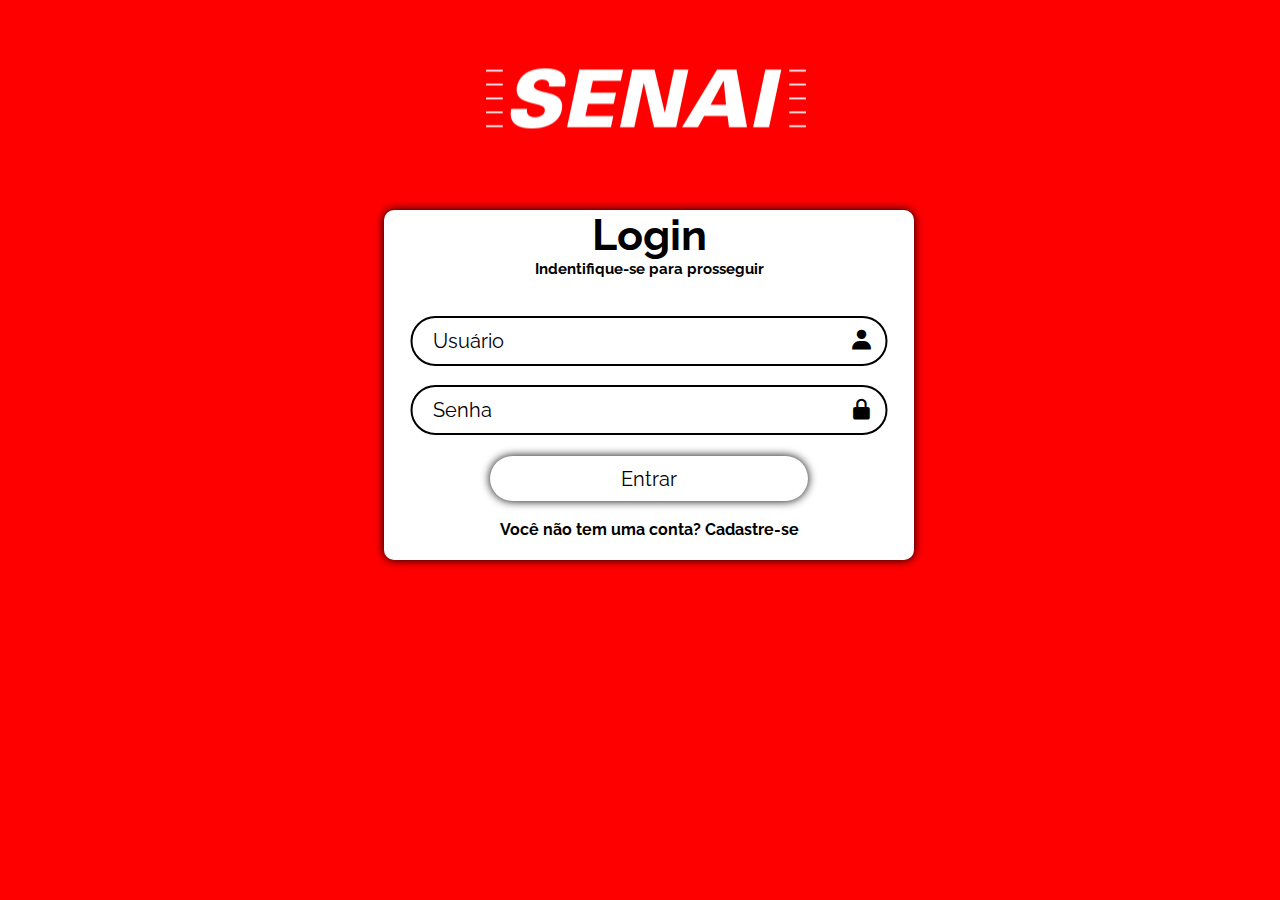
<file: index.html>
<!DOCTYPE html>
<html lang="pt-BR">

<head>
    <meta charset="UTF-8">
    <meta name="viewport" content="width=device-width, initial-scale=1.0">
    <title>Login</title>
    <link rel="stylesheet" href="login.css">
    <link href='https://unpkg.com/boxicons@2.1.4/css/boxicons.min.css' rel='stylesheet'>
</head>

<body>
    <h1><img src="SENAILOGO.png"></h1>
    <div class="wrapper">
        <form id="login-form">
            <h1>Login</h1>
            <h3>Indentifique-se para prosseguir</h3>
            <br><br>
            <div class="input-box">
                <input type="text" id="usuario" placeholder="Usuário" required>
                <i class='bx bxs-user'></i>
            </div>
            <br>
            <div class="input-box">
                <input type="password" id="senha" placeholder="Senha" required>
                <i class='bx bxs-lock-alt'></i>
            </div>

            <div class="Entrar">
                <button type="button" class="btn" onclick="entrar()">Entrar</button>
            </div>

            <div class="register-link">
                <p><br>Você não tem uma conta? <a href="cadastro.html">Cadastre-se</a></p>
            </div>
        </form>
    </div>

    <script>
        function entrar() {
            const usuario = document.getElementById('usuario').value;
            const senha = document.getElementById('senha').value;

            const usuariosPermitidos = {
                'Isabelle': '123',
                'Maria Clara': '321',
                'Vitor': '111',
                'Felipe': '222'
            };

            if (usuariosPermitidos[usuario] === senha) {
                window.location.href = 'paginainicial.html';
            } else {
                alert('Senha e/ou usuário incorretos. Tente novamente.');
            }
        }
    </script>
</body>

</html>
</file>
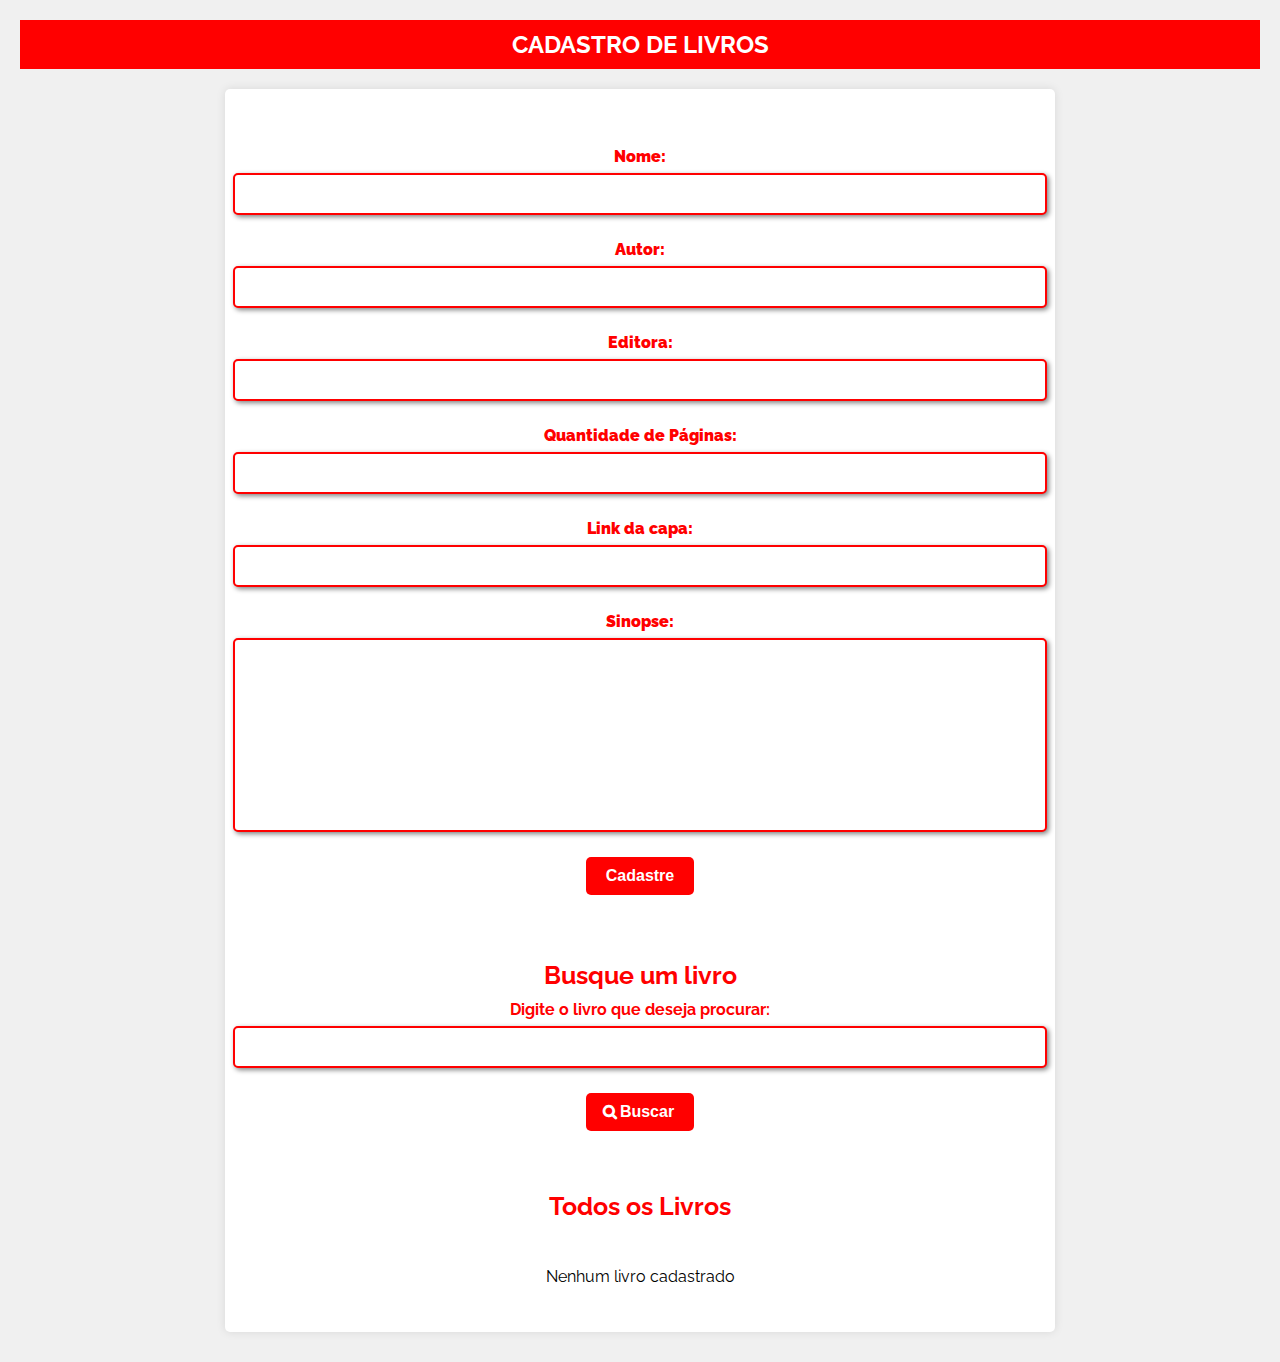
<file: bibli2.html>
<!DOCTYPE html>
<html lang="pt-br">
<head>
  <meta charset="UTF-8">
  <meta name="viewport" content="width=device-width, initial-scale=1.0">
  <link href="https://maxcdn.bootstrapcdn.com/font-awesome/4.7.0/css/font-awesome.min.css" rel="stylesheet">
  <link rel="stylesheet" href="bibli.css">
  <link href="https://fonts.googleapis.com/css2?family=Raleway:wght@300;400;500;600;700;800;900&display=swap" rel='stylesheet'>
  <style>
    body {
        font-family: 'Raleway', sans-serif;
        background-color: #f0f0f0;
        margin: 0;
        padding: 0;
    }

    header {
        background-color: #ff0000; /* Vermelho */
        color: #fff;
        font-size: 24px;
        text-align: center;
        padding: 10px;
    }

    section {
        max-width: 800px;
        margin: 20px auto;
        background-color: #fff;
        padding: 20px;
        border-radius: 5px;
        box-shadow: 0 0 10px rgba(0, 0, 0, 0.1);
    }

    form {
        margin-bottom: 20px;
    }

    h3 {
        color: #ff0000; /* Vermelho */
    }

    label {
        font-weight: bold;
        display: block;
        margin-bottom: 5px;
        color: #ff0000; /* Vermelho */
    }

    input[type="text"],
    input[type="number"],
    textarea {
        width: 100%;
        padding: 10px;
        margin-bottom: 15px;
        border: 2px solid #ff0000; /* Vermelho */
        border-radius: 5px;
    }

    button {
        background-color: #ff0000; /* Vermelho */
        color: #fff;
        padding: 10px 20px;
        border: none;
        border-radius: 5px;
        cursor: pointer;
    }

    .modal {
        display: none;
        position: fixed;
        top: 0;
        left: 0;
        width: 100%;
        height: 100%;
        background-color: rgba(0, 0, 0, 0.7);
    }

    .modal-content {
        background-color: #fff;
        margin: 10% auto;
        padding: 20px;
        border-radius: 5px;
        position: relative;
        width: 60%;
    }

    span#btnCloseModal {
        color: #ff0000; /* Vermelho */
        position: absolute;
        top: 10px;
        right: 10px;
        font-size: 24px;
        cursor: pointer;
    }

    h3#modalTitle {
        color: #ff0000; /* Vermelho */
    }

    #txtSynopsis {
        color: #000;
    }

    #listOfBooksSearch,
    #AllBooks {
        margin-top: 20px;
    }

    #bookTitle {
        font-weight: bold;
    }

    #btnSinopsys {
        background-color: #ff0000; /* Vermelho */
        color: #fff;
        padding: 5px 10px;
        border: none;
        border-radius: 5px;
        margin-top: 5px;
        cursor: pointer;
    }

    #btnRemove {
        background-color: #ff0000; /* Vermelho */
        color: #fff;
        padding: 5px 10px;
        border: none;
        border-radius: 5px;
        margin-top: 5px;
        cursor: pointer;
    }

    #bookTitle:hover {
        text-decoration: underline;
        cursor: pointer;
    }

    #bookTitle:hover + #btnSinopsys {
        background-color: #4CAF50; /* Verde */
    }
  </style>
  <title>Biblioteca</title>
</head>
<body>
  <header>CADASTRO DE LIVROS</header>
  <section>
    <form id="register">
      <br><br><label for="bookName"><b>Nome:</b></label>
      <input type="text" name="bookName" id="bookName">
      <label for="bookAuthor"><b>Autor:</b></label>
      <input type="text" name="bookAuthor" id="bookAuthor">
      <label for="bookPublisher"><b>Editora:</b></label>
      <input type="text" name="bookPublisher" id="bookPublisher">
      <label for="numberOfPages"><b>Quantidade de Páginas:</b></label>
      <input type="number" name="numberOfPages" id="numberOfPages">
      <label for="bookCover"><b>Link da capa:</b></label>
      <input type="text" name="bookCover" id="bookCover">
      <label for="synopsis"><b>Sinopse:</b></label>
      <textarea name="synopsis" id="synopsis" cols="50" rows="10"></textarea>
      <button id="btnRegister">Cadastre</button>
    </form>

    <div id="myModal" class="modal">
      <div id="contentModel" class="modal-content">
        <span id="btnCloseModal">&times;</span>
        <h3 id="modalTitle"></h3>
        <p id="txtSynopsis"></p>
      </div>
    </div>

    <div id="listOfBooksSearch">
      <h3>Busque um livro</h3>
      <label for="bookNameSearch">Digite o livro que deseja procurar:</label>
      <input type="text" name="bookNameSearch" id="bookNameSearch">
      <button id="btnSearch">Buscar</button>
      <div id="foundBooks"></div>
    </div>

    <div id="AllBooks">
      <h3 id="titleAllBooks">Todos os Livros</h3>
      <div id="listOfAllBooks">
        <p id="emptyBookList">Nenhum livro cadastrado</p>
      </div>
    </div>
  </section>

    <script>
    
    let allBooks = []
    const emptyBookList = document.querySelector("#emptyBookList")
    const fields = document.querySelectorAll("input")
    const modal = document.querySelector("#myModal")
    const modalTitle = document.querySelector("#modalTitle")
    const synopsis = document.querySelector("#synopsis")
    const txtSynopsis = document.querySelector("#txtSynopsis")
    const btnRegister = document.querySelector("#btnRegister")
    const btnSearch = document.querySelector("#btnSearch")
    
    function findBook() {
      return allBooks.findIndex((elem) => elem.bookName === (event.target.parentNode.className))
    }
    
    function showSynopsis(event) {
      if (event.target.id === "btnSinopsys") {
        modalTitle.innerHTML = `Sinopse do livro "${allBooks[findBook()].bookName}"`
        txtSynopsis.innerHTML = allBooks[findBook()].synopsis
        modal.style.display = "block"
      }
    }
    
    function showError(bookName) {
      const contentModel = document.querySelector("#contentModel")
      modalTitle.innerHTML = `Livro "${bookName}" não encontrado!`
      txtSynopsis.innerHTML = ""
      contentModel.style.width = "50%"
      modal.style.display = "block"
    }
    
    function closeModal(event) {
      modal.style.display = "none"
    }
    
    function closeModalWindow(event) {
      if (event.target === modal) {
        modal.style.display = "none";
      }
    }
    
    function clearFields() {
      fields.forEach(function (elem) {
        elem.value = ""
      })
      synopsis.value = ""
    }
    
    function createCard(bookCard, bookName, bookAuthor, bookPublisher, numberOfPages, bookCover) {
      bookCard.className = bookName
      bookCard.innerHTML = `
        <p id="bookTitle">${bookName}</p>
        <img src="${bookCover}"/>
        Autor: ${bookAuthor}
        <br>Editora: ${bookPublisher}
        <br>Págs: ${numberOfPages}
        <button id="btnSinopsys">Sinopse</button>
        <button id="btnRemove">Remover</button>
        `
    }
    
    function appendElements(divSelect, bookCard) {
      const btnCloseModal = document.querySelector("#btnCloseModal")
      divSelect.append(bookCard)
      divSelect.addEventListener("click", showSynopsis)
      btnCloseModal.addEventListener("click", closeModal)
      window.addEventListener("click", closeModalWindow)
    }
    
    function removeCard(parentDiv) {
      return function remove(event) {
        if (event.target.id === "btnRemove") {
          parentDiv.removeChild(event.target.parentNode)
          if (allBooks.splice(findBook(), 1)) {
            alert(`Livro "${event.target.parentNode.className}" removido com sucesso!`)
          }
        }
      }
    }
    
    function registerBook() {
      const listOfAllBooks = document.querySelector("#listOfAllBooks")
      const bookName = document.querySelector("#bookName").value
      const bookAuthor = document.querySelector("#bookAuthor").value
      const bookPublisher = document.querySelector("#bookPublisher").value
      const numberOfPages = Number(document.querySelector("#numberOfPages").value)
      const bookCover = document.querySelector("#bookCover").value
    
      event.preventDefault()
    
      allBooks.push(
        {
          bookName,
          bookAuthor,
          bookPublisher,
          numberOfPages,
          bookCover,
          synopsis: synopsis.value
        })
    
      emptyBookList.remove()
      const bookCard = document.createElement("div")
    
      createCard(bookCard, bookName, bookAuthor, bookPublisher, numberOfPages, bookCover)
      appendElements(listOfAllBooks, bookCard)
    
      const remove = removeCard(listOfAllBooks)
      listOfAllBooks.addEventListener("click", remove)
    
      clearFields()
    }
    
    function searchBook() {
      const bookNameSearch = document.querySelector("#bookNameSearch").value
      const listOfBooksSearch = document.querySelector("#listOfBooksSearch")
      const foundBooks = document.querySelector("#foundBooks")
      const bookCard = document.createElement("div")
    
      foundBooks.innerHTML = ""
      listOfBooksSearch.append(foundBooks)
    
      const findBook = allBooks.filter(elem => elem.bookName === bookNameSearch)
    
      if (findBook.length !== 0) {
        findBook.forEach(elem => {
          createCard(bookCard, elem.bookName, elem.bookAuthor, elem.bookPublisher, elem.numberOfPages, elem.bookCover)
          appendElements(foundBooks, bookCard)
        })
      } else {
        showError(bookNameSearch)
      }
    
      const remove = removeCard(foundBooks)
      listOfBooksSearch.addEventListener("click", remove)
    
      clearFields()
    }
    
    btnRegister.addEventListener("click", registerBook)
    btnSearch.addEventListener("click", searchBook)</script>
    </script>
</body>
</html>
</file>
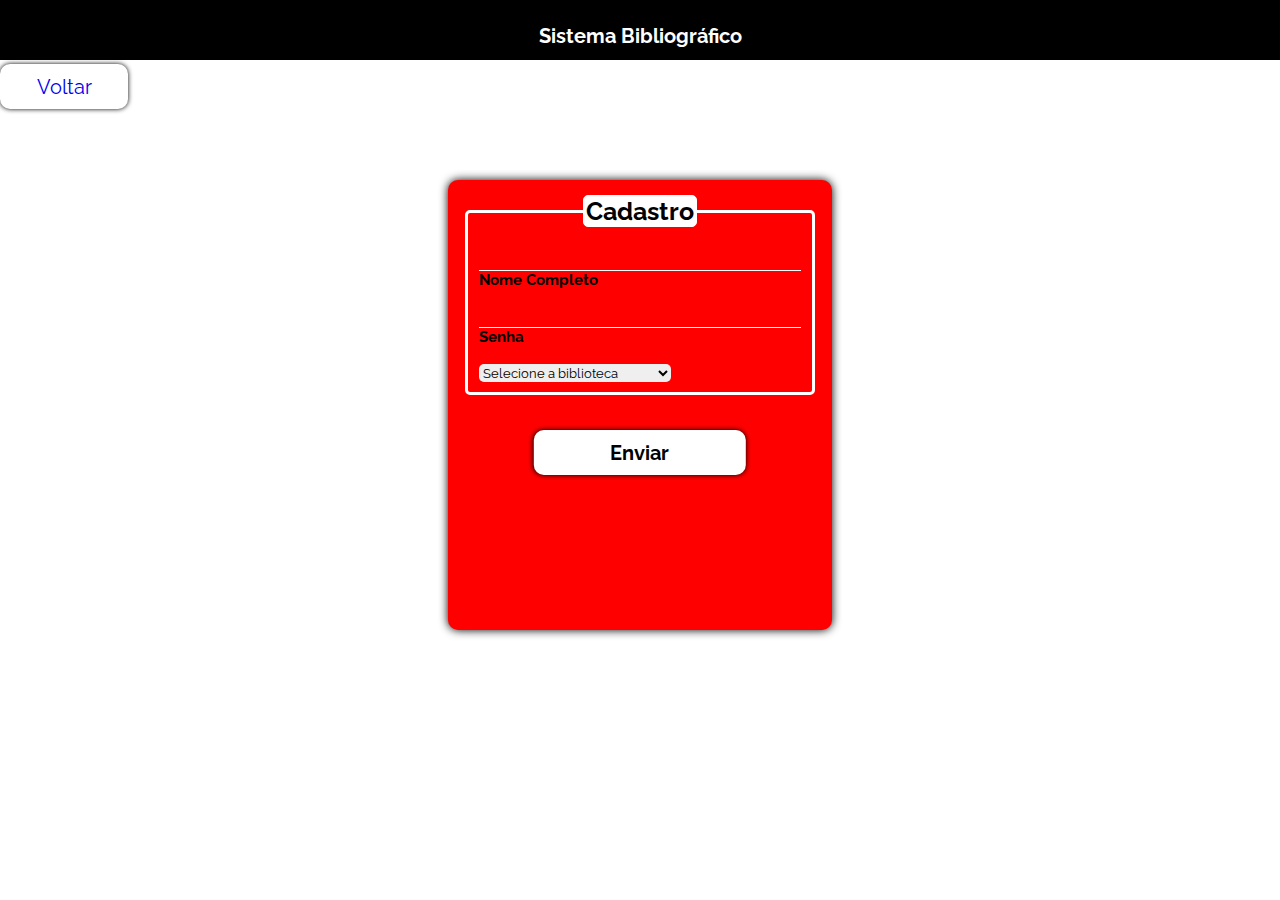
<file: cadastro.html>
<!DOCTYPE html>
<html lang="pt-br">

<head>
    <meta charset="UTF-8">
    <meta name="viewport" content="width=device-width, initial-scale=1.0">
    <link rel="stylesheet" href="cadastro.css">
    <title>Cadastro</title>
</head>

<body>


    <button class="return" id="voltar"><a href="login.html">Voltar</a></button>

    <header><br><b>Sistema Bibliográfico</b></header>
    </div>
    <div class="box">
        <form action="cadastro.html" method="post">
            <fieldset>
                <legend><b>Cadastro</b></legend>
                <br>
                <div class="inputbox2">
                    <input type="text" name="nome" id="nome" class="inputUser" required>
                    <label for="nome" class="labelInput"><b>Nome Completo</b></label>
                </div>
                <br>

                <div class="inputbox2">
                    <input type="password" name="Senha" id="Senha" class="inputUser" required>
                    <label for="nome" class="labelInput"><b>Senha</b></label>
                </div>
                <br>

                <select name="biblioteca" required="required">
                    <option value="">Selecione a biblioteca</option>
                    <option value="biblioteca">SENAI/CETEC de Araguaína</option>
                </select>

            </fieldset>

            <button type="submit" id="submit"><b>Enviar</b></button>


        </form>
    </div>


    </script>

</body>

</html>
</file>
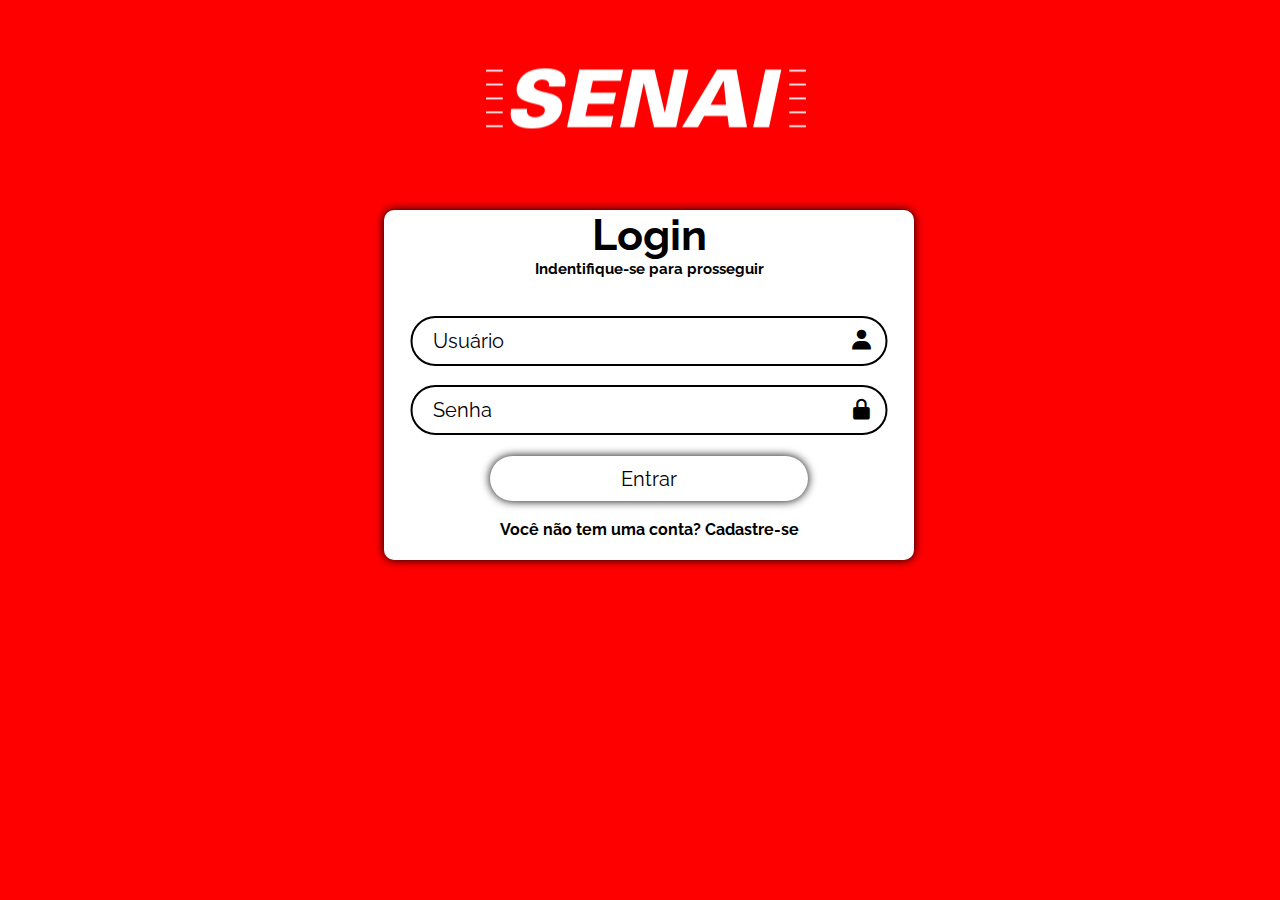
<file: login.html>
<!DOCTYPE html>
<html lang="pt-BR">

<head>
    <meta charset="UTF-8">
    <meta name="viewport" content="width=device-width, initial-scale=1.0">
    <title>Login</title>
    <link rel="stylesheet" href="login.css">
    <link href='https://unpkg.com/boxicons@2.1.4/css/boxicons.min.css' rel='stylesheet'>
</head>

<body>
    <h1><img src="SENAILOGO.png"></h1>
    <div class="wrapper">
        <form id="login-form">
            <h1>Login</h1>
            <h3>Indentifique-se para prosseguir</h3>
            <br><br>
            <div class="input-box">
                <input type="text" id="usuario" placeholder="Usuário" required>
                <i class='bx bxs-user'></i>
            </div>
            <br>
            <div class="input-box">
                <input type="password" id="senha" placeholder="Senha" required>
                <i class='bx bxs-lock-alt'></i>
            </div>

            <div class="Entrar">
                <button type="button" class="btn" onclick="entrar()">Entrar</button>
            </div>

            <div class="register-link">
                <p><br>Você não tem uma conta? <a href="cadastro.html">Cadastre-se</a></p>
            </div>
        </form>
    </div>

    <script>
        function entrar() {
            const usuario = document.getElementById('usuario').value;
            const senha = document.getElementById('senha').value;

            const usuariosPermitidos = {
                'Isabelle': '123',
                'Maria Clara': '321',
                'Vitor': '111',
                'Felipe': '222'
            };

            if (usuariosPermitidos[usuario] === senha) {
                window.location.href = 'paginainicial.html';
            } else {
                alert('Senha e/ou usuário incorretos. Tente novamente.');
            }
        }
    </script>
</body>

</html>
</file>
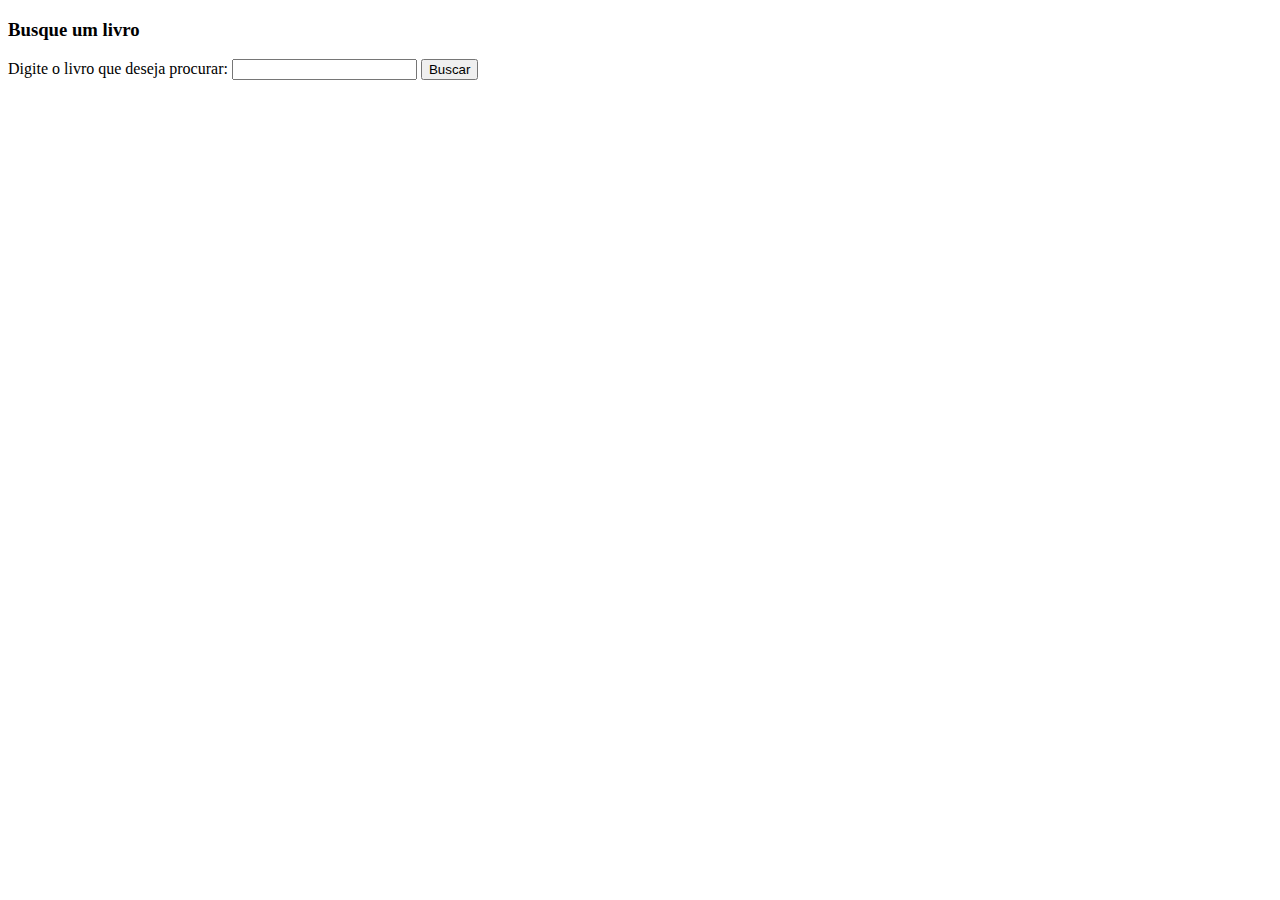
<file: loginisa.html>
<!DOCTYPE html>
<html lang="pt-br">

<head>
<meta charset="UTF-8">
<meta name="viewport" content="width=device-width, initial-scale=1.0">
<title></title>
</head>

<body>
    <div id="listOfBooksSearch">
        <h3>Busque um livro</h3>
        <label for="bookNameSearch">Digite o livro que deseja procurar:</label>
        <input type="text" name="bookNameSearch" id="bookNameSearch">
        <button id="btnSearch">Buscar</button>
        <div id="foundBooks"></div>
      </div>
  
</body>

<script>
     function findBook() {
      return allBooks.findIndex((elem) => elem.bookName === (event.target.parentNode.className))
    }

    function showError(bookName) {
      const contentModel = document.querySelector("#contentModel")
      modalTitle.innerHTML = `Livro "${bookName}" não encontrado!`
      txtSynopsis.innerHTML = ""
      contentModel.style.width = "50%"
      modal.style.display = "block"
    }
</script>
</html>
</file>
<file: login.css>
@import url("https://fonts.googleapis.com/css2?family=Raleway:wght@300;400;500;600;700;800;900&display=swap"); 

* {
    margin: 0;
    padding: 0;
    box-sizing: border-box;
    font-family: "Raleway", sans-serif;
}

/*logo do senai*/
img{
    width: 25%;
    height: 30%;
    transform: translateY(70%);
    margin-left: 38%;
    margin-right: 30%;
}

/*fundo da tela*/
body {
    zoom: 1;
    display: block;
    justify-content: center;
    align-items: center;
    min-height:100vh;
    background-color: red;
    margin: 0%;
}

/*caixa de login*/
.wrapper {
    width: 530px;
    max-width: 530px;
    height: 350px;
    max-height: 350px;
    margin-left: 30%;
    margin-right: 50%;
    transform: translateY(30%);
    background-color: rgb(255, 255, 255);
    color: rgb(0, 0, 0);
    box-shadow: 0 0 10px black;
    border-radius: 10px;
}

/*login*/
.wrapper h1 {
    font-size: 43px;
    text-align: center;
    margin-top: 3%;
}

.wrapper h3 {
    font-size: 15px;
    text-align: center;
}

/*caixa de texto usuário/senha*/
.wrapper .input-box {
    position: relative;
    width: 100%;
    height: 50px;
    margin: 30px 1;
}

/*caixa de texto usuário/senha parte2*/
.input-box input{
    width: 90%;
    height: 100%;
    margin-left: 50%;
    transform: translateX(-50%);
    background: transparent;
    border: none;
    outline: none;
    border: 2px solid rgb(0, 0, 0);
    border-radius: 40px;
    font-size: 20px;
    padding: 20px 45px 20px 20px;
}

/*cor da letra usuario/senha*/
.input-box input::placeholder {
    color: black
}

/*icones usuario/senha*/
.input-box i{
    position:absolute;
    right: 20px;
    top: 25%;
    transform: translateY(-25%);
    font-size: 25px;
    margin-left: 80%;
    transform: translateX(-80%)
}

/*botão de entrar*/
.wrapper button{
    text-decoration: none;
    font-size: 20px;
    margin-left: 50%;
    transform: translateX(-50%);
    margin-top: 4%;
    width: 60%;
    height: 45px;
    background: white;
    border: none;
    border-radius: 40px;
    box-shadow: 0 0 10px black;
    cursor: pointer;
}

.wrapper button:hover{
    background-color:red;
}

/*"Você não tem uma conta?*/
.wrapper .register-link{
    font-weight: bold;
    text-align: center;
    color: black;
}

/*"Cadastre-se"*/
.register-link a {
    color: black;
    text-decoration: none;
}

.register-link a:hover {
    text-decoration: underline;
}
</file>
<file: bibli.css>
@import url('https://fonts.googleapis.com/css2?family=Raleway:wght@100&display=swap');

body {
    background-color: red;
    font-family: "Raleway", sans-serif;
  }
  
  header {
    font-size: 60px;
    font-weight: bold;
    text-align: center;
    margin: 20px;
    color: white;
  }
  
  section {
    background-color: rgb(226, 226, 226);
    border-radius: 10px;
    width: 790px;
    max-width: 1000px;
    margin: auto;
    padding: 10px;
    box-shadow: 7px 7px 10px rgba(0, 0, 0, 0.493);
  }
  
  h3 {
    text-align: center;
    margin-bottom: 10px;
    font-size: 25px;
  }
  
  h3#titleAllBooks {
    margin-bottom: 30px;
  }
  
  form#register {
    display: flex;
    flex-direction: column;
    align-items: center;
    margin-bottom: 40px;
  }
  
  form#register input+label {
    margin-top: 10px;
  }
  
  label {
    font-size: 16px;
  }
  
  input {
    margin-top: 2px;
    border-radius: 4px;
    border: 2px solid transparent;
    padding: 4px;
    font-size: 16px;
    background-color: rgb(255, 255, 255);
    width: 300px;
    box-shadow: 2px 2px 5px rgba(0, 0, 0, 0.493);
    outline: none;
  }
  
  input[type=number]::-webkit-inner-spin-button {
    -webkit-appearance: none;
  }
  
  input[type=number] {
    -moz-appearance: textfield;
    appearance: textfield;
  }
  
  textarea {
    margin-top: 2px;
    font-size: 15px;
    border-radius: 4px;
    border: 2px solid transparent;
    background-color: rgb(255, 255, 255);
    box-shadow: 2px 2px 5px rgba(0, 0, 0, 0.493);
    resize: none;
    outline: none;
  }
  
  input:focus, textarea:focus {
    border: 2px solid red;
  }
  
  button {
    margin-top: 10px;
    border-radius: 4px;
    border: none;
    background-color: rgb(197, 0, 0);
    color: white;
    padding: 8px;
    font-weight: bold;
    font-size: 16px;
    outline: none;
  }
  
  button:hover {
    background-color: red;
    cursor: pointer;
  }
  
  div#listOfBooksSearch {
    margin-bottom: 40px;
    display: flex;
    flex-direction: column;
    align-items: center;
  }
  
  div#listOfAllBooks p#emptyBookList {
    display: block;
    text-align: center;
    grid-column: 1 / 5;
  }
  
  div#foundBooks, div#listOfAllBooks {
    display: grid;
    grid-template-columns: 1fr 1fr 1fr;
    grid-gap: 15px;
    margin: 10px;
  }
  
  div#foundBooks div, div#listOfAllBooks div {
    display: flex;
    flex-direction: column;
    background-color: rgb(255, 255, 255);
    font-size: 15px;
    padding: 10px;
    text-align: center;
    border-radius: 8px;
    box-shadow: 5px 5px 10px rgba(0, 0, 0, 0.493);
    color: rgb(85, 85, 85);
    font-family: 'Lora', serif;
    font-weight: 600;
  }
  
  p#bookTitle {
    font-weight: bold;
    font-size: 20px;
    margin: 0;
  }
  
  div#foundBooks img, div#listOfAllBooks img {
    height: 130px;
    width: 90px;
    padding: 10px;
    margin: 10px auto;
  }
  
  button#btnSearch::before{
    content: '\f002';
    color: white;
    position: relative;
    font-family: FontAwesome;
    font-size: 15px;
    right: 3px;
  }
  
  button#btnSinopsys {
    background-color: rgb(2, 87, 136);
  }
  
  button#btnSinopsys:hover {
    background-color: rgb(0, 118, 187);
  }
  
  button#btnSinopsys::before {
    content: '\f02d';
    color: white;
    position: relative;
    font-family: FontAwesome;
    font-size: 16px;
    right: 5px;
  }
  
  button#btnRemove {
    background-color: rgb(0, 0, 0);
  }
  
  button#btnRemove:hover {
    background-color: rgb(199, 1, 1);
  }
  
  button#btnRemove::before {
    content: '\f1f8';
    color: white;
    position: relative;
    font-family: FontAwesome;
    font-size: 16px;
    right: 5px;
  }
  
  .modal {
    display: none;
    position: fixed;
    z-index: 1;
    left: 0;
    top: 0;
    width: 100%;
    height: 100%;
    overflow: auto;
    background-color: rgb(0, 0, 0);
    background-color: rgba(0, 0, 0, 0.4);
  }
  
  .modal-content {
    background-color: #fefefe;
    margin: 15% auto;
    padding: 20px;
    border: 1px solid #888;
    width: 61%;
    border-radius: 8px;
    font-family: 'Lora', serif;
  }
  
  #btnCloseModal {
    color: #aaa;
    float: right;
    font-size: 28px;
    font-weight: bold;
  }
  
  #btnCloseModal:hover, #btnCloseModal:focus {
    color: black;
    text-decoration: none;
    cursor: pointer;
  }
</file>
<file: cadastro.css>
@import url("https://fonts.googleapis.com/css2?family=Raleway:wght@300;400;500;600;700;800;900&display=swap"); 


*{
    box-sizing: border-box;
    font-family: "Raleway", sans-serif;
}

body {
    background-color: white;
    zoom : 1;
    font-size: 15px;
    margin: 0%;

}

.box{
    position: absolute;
    top: 20%;
    transform: translateY(-50%);
    margin-left: 50%;
    transform: translateX(-50%);
    background-color: red;
    padding: 15px;
    border-radius: 10px;
    width: 30%;
    height: 50%;
    box-shadow:0 0 10px black ;
}
fieldset{
    border: 3px solid white;
    border-radius: 5px;   
}

legend{
    border: 1px solid white;
    background: white;
    font-size: 25px;
    text-align: center;
    border-radius: 5px;
    color:black;
}

.inputbox2{
    position: relative;
}

.inputUser{
    background: none;
    border: none;
    border-bottom: 1px solid white;
    outline: none;
    color: rgb(0, 0, 0);
    font-size: 15px;
    width: 100%;
    letter-spacing: 2px;

}

.return{
    background-color: rgb(255, 255, 255);
    margin-left:5%;
    margin-top: 5%;
    width: 10%;
    height: 45px;
    color:rgb(0, 0, 0);
}

.return:hover{
    background-color: rgb(255, 0, 0);
}

button {
    margin-top: 10%;
    width: 60%;
    height: 45px;
    background: white;
    border-radius: 10px;
    border: none;
    box-shadow: 0 0 5px black;
    transform: translateY(-50%);
    margin-left: 50%;
    transform: translateX(-50%);
    font-size: 20px;
}

a{
    text-decoration: none;
}

button:hover{
    background-color:rgb(212, 212, 212);
}


select{
    border-radius: 5px;
    border: none;
}

header{
    position: absolute;
    top: 0;
    left: 0;
    width: 100%;
    height:60px;
    background-color: black;
    color:white;
    text-align: center;
    font-size: 20px;
    
}
</file>
